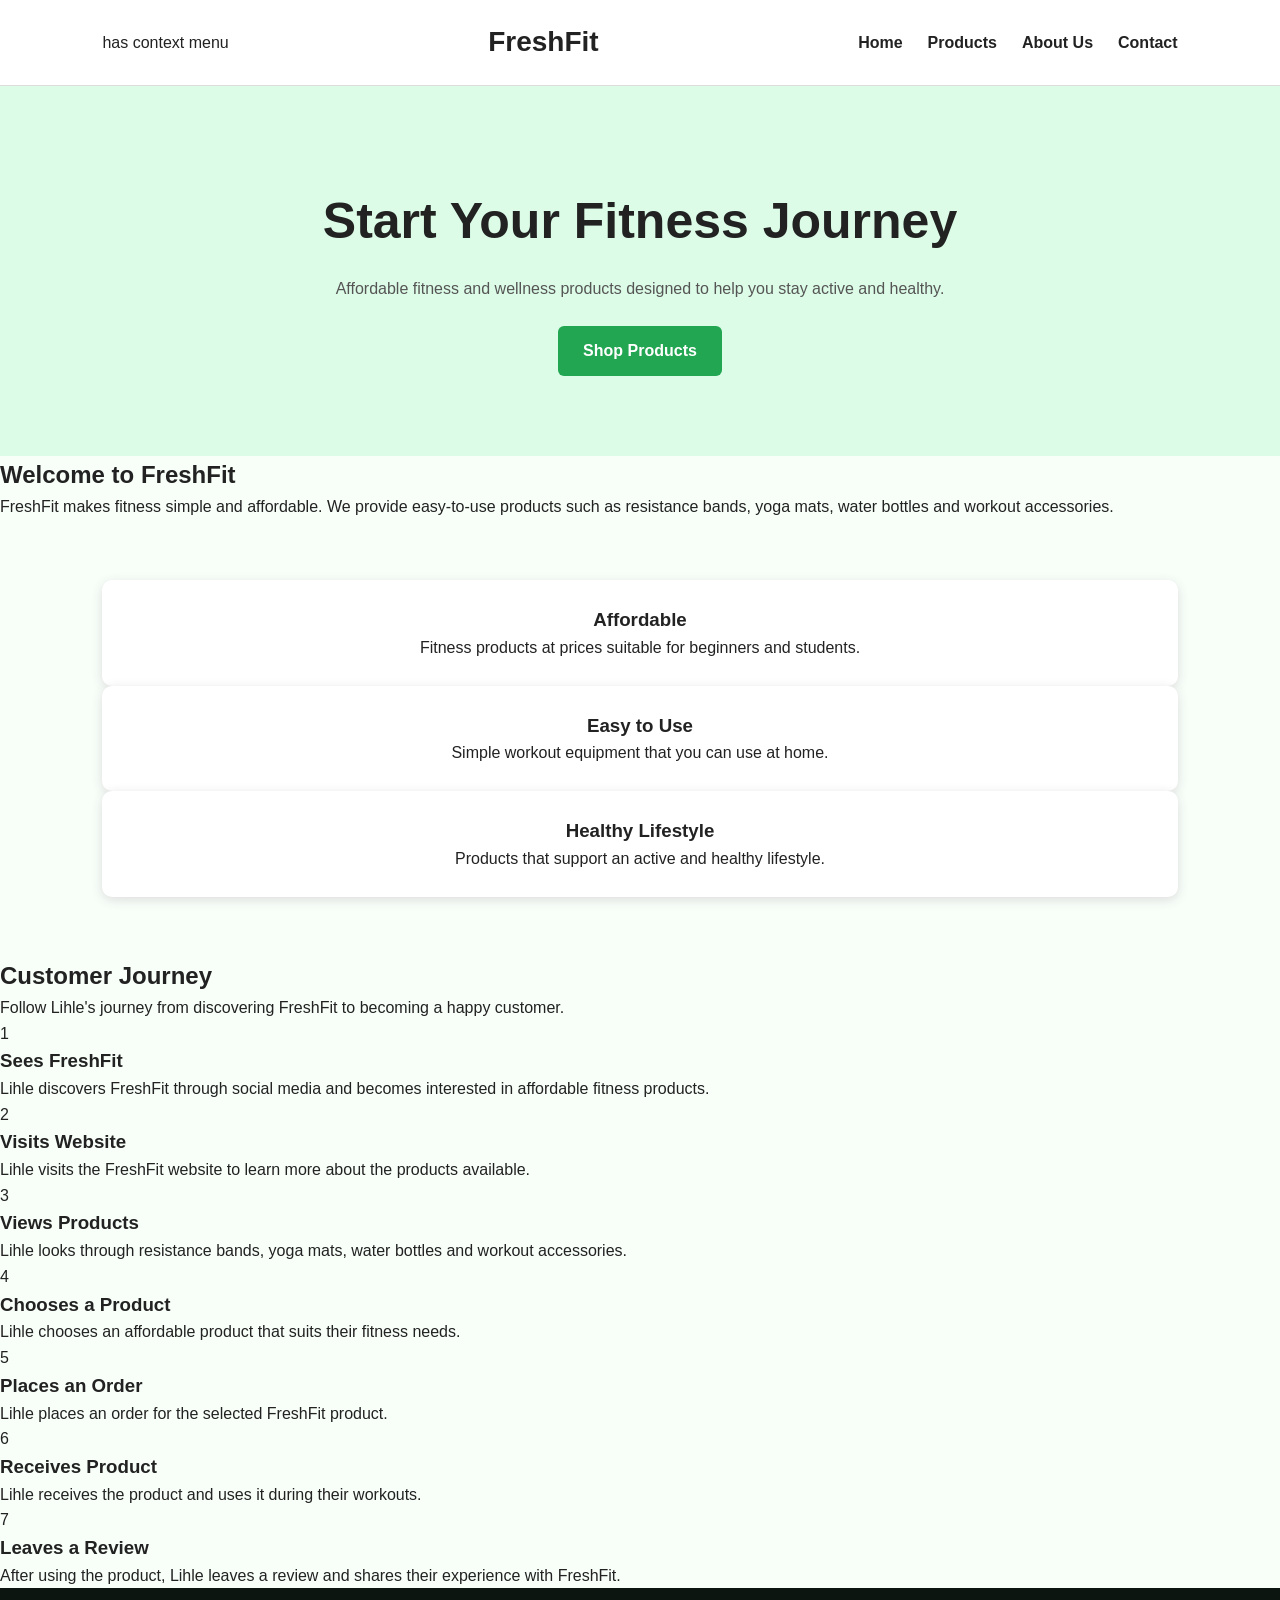
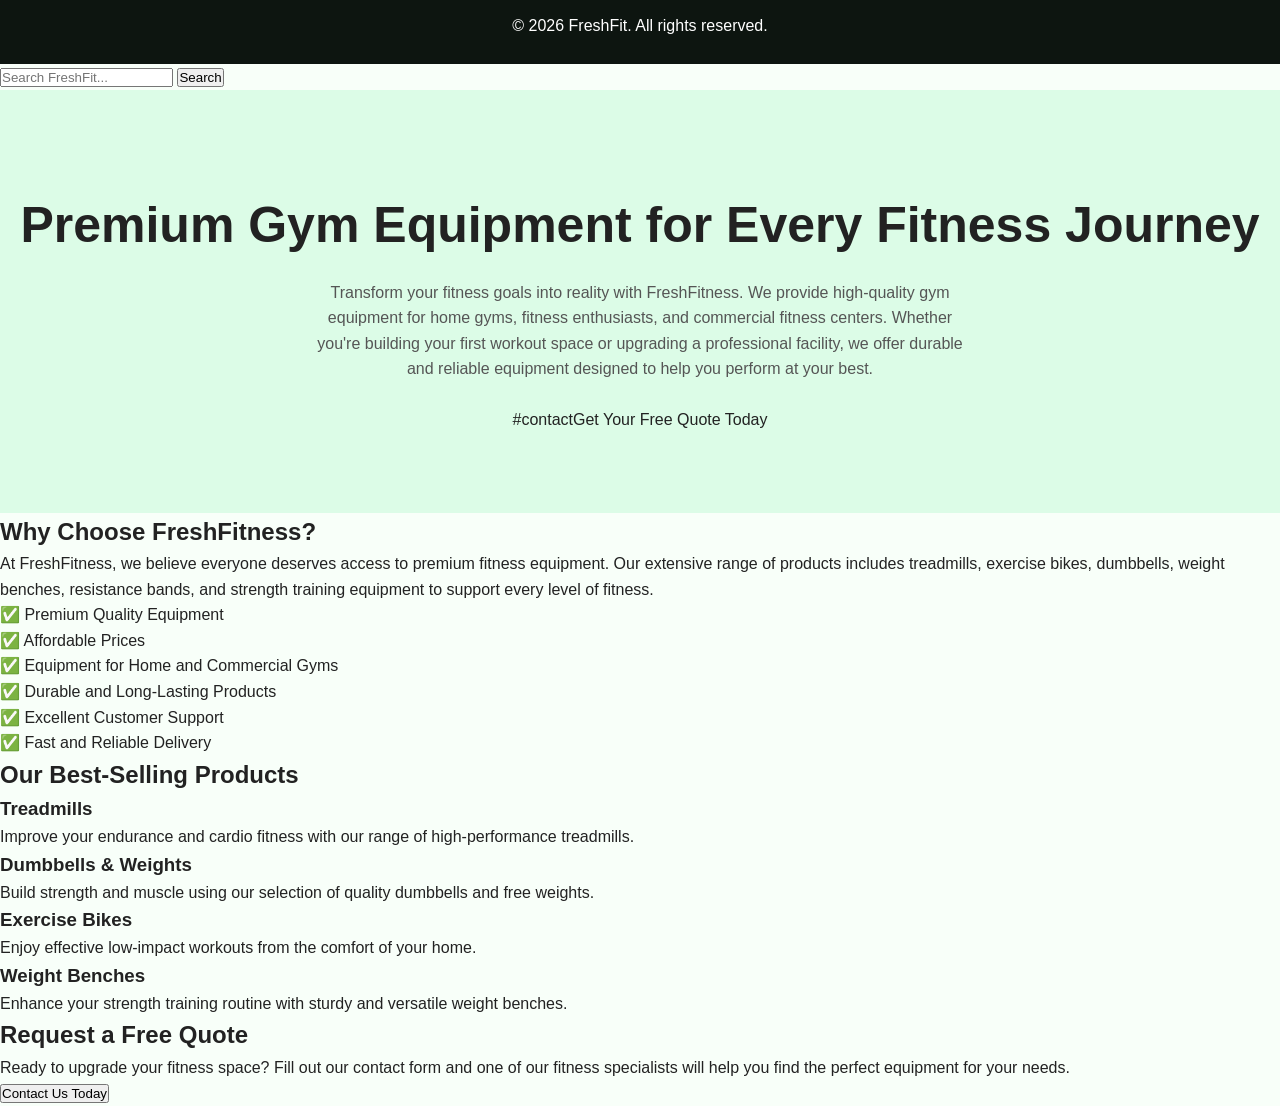
<file: index.html>
<!DOCTYPE html>
<html lang="en">
<head>
    <meta charset="UTF-8">
    <meta name="viewport" content="width=device-width, initial-scale=1.0">
    <title>FreshFit | Start Your Fitness Journey</title>
    <link rel="stylesheet" href="style.css">
</head>

<body>

<header>
    <nav class="navbar"> 
</section>
has context menu
        <div class="logo">FreshFit</div>

        <ul class="nav-links">
            <li><a href="index.html">Home</a></li>
            <li><a href="products.html">Products</a></li>
            <li><a href="about.html">About Us</a></li>
            <li><a href="contact.html">Contact</a></li>
        </ul>
    </nav>
</header>

<main>

    <section class="hero">
        <div class="hero-content">
            <h1>Start Your Fitness Journey</h1>

            <p>
                Affordable fitness and wellness products
                designed to help you stay active and healthy.
            </p>

            <a href="products.html" class="btn">Shop Products</a>
        </div>
    </section>

    <section class="intro">
        <h2>Welcome to FreshFit</h2>

        <p>
            FreshFit makes fitness simple and affordable.
            We provide easy-to-use products such as resistance
            bands, yoga mats, water bottles and workout accessories.
        </p>
    </section>

    <section class="features">
        <div class="feature-card">
            <h3>Affordable</h3>
            <p>Fitness products at prices suitable for beginners and students.</p>
        </div>

        <div class="feature-card">
            <h3>Easy to Use</h3>
            <p>Simple workout equipment that you can use at home.</p>
        </div>

        <div class="feature-card">
            <h3>Healthy Lifestyle</h3>
            <p>Products that support an active and healthy lifestyle.</p>
        </div>
    </section>

</main>
<!-- Customer Journey Section -->

<section class="customer-journey">

    <h2>Customer Journey</h2>

    <p class="journey-intro">
        Follow Lihle's journey from discovering FreshFit
        to becoming a happy customer.
    </p>

    <div class="journey-container">

        <div class="journey-step">
            <div class="step-number">1</div>
            <h3>Sees FreshFit</h3>
            <p>
                Lihle discovers FreshFit through social media
                and becomes interested in affordable fitness products.
            </p>
        </div>

        <div class="journey-step">
            <div class="step-number">2</div>
            <h3>Visits Website</h3>
            <p>
                Lihle visits the FreshFit website to learn more
                about the products available.
            </p>
        </div>

        <div class="journey-step">
            <div class="step-number">3</div>
            <h3>Views Products</h3>
            <p>
                Lihle looks through resistance bands, yoga mats,
                water bottles and workout accessories.
            </p>
        </div>

        <div class="journey-step">
            <div class="step-number">4</div>
            <h3>Chooses a Product</h3>
            <p>
                Lihle chooses an affordable product that suits
                their fitness needs.
            </p>
        </div>

        <div class="journey-step">
            <div class="step-number">5</div>
            <h3>Places an Order</h3>
            <p>
                Lihle places an order for the selected FreshFit product.
            </p>
        </div>

        <div class="journey-step">
            <div class="step-number">6</div>
            <h3>Receives Product</h3>
            <p>
                Lihle receives the product and uses it during
                their workouts.
            </p>
        </div>

        <div class="journey-step">
            <div class="step-number">7</div>
            <h3>Leaves a Review</h3>
            <p>
                After using the product, Lihle leaves a review
                and shares their experience with FreshFit.
            </p>
        </div>

    </div>

</section>

<footer>
    <p>&copy; 2026 FreshFit. All rights reserved.</p>
</footer>
<div class="search-bar">
    <input type="search" id="searchInput" placeholder="Search FreshFit...">
    <button type="button" onclick="searchWebsite()">Search</button>
</div>
</body>
<script>
function searchWebsite() {
    const searchText = document.getElementById("searchInput").value.trim();

    if (searchText === "") {
        alert("Please enter something to search for.");
        return;
    }

    const found = window.find(searchText);

    if (!found) {
        alert("No results found for: " + searchText);
    }
}
</script>
<!-- Hero / Landing Page Section -->

<section id="home" class="hero">

    <div class="hero-content">

        <h1>Premium Gym Equipment for Every Fitness Journey</h1>


        <p>

            Transform your fitness goals into reality with FreshFitness. We provide

            high-quality gym equipment for home gyms, fitness enthusiasts, and

            commercial fitness centers. Whether you're building your first workout

            space or upgrading a professional facility, we offer durable and reliable

            equipment designed to help you perform at your best.

        </p>


        #contactGet Your Free Quote Today</a>

    </div>

</section>


<!-- Why Choose Us Section -->

<section id="about">

    <h2>Why Choose FreshFitness?</h2>


    <p>

        At FreshFitness, we believe everyone deserves access to premium fitness

        equipment. Our extensive range of products includes treadmills,

        exercise bikes, dumbbells, weight benches, resistance bands, and

        strength training equipment to support every level of fitness.

    </p>


    <ul>

        <li>✅ Premium Quality Equipment</li>

        <li>✅ Affordable Prices</li>

        <li>✅ Equipment for Home and Commercial Gyms</li>

        <li>✅ Durable and Long-Lasting Products</li>

        <li>✅ Excellent Customer Support</li>

        <li>✅ Fast and Reliable Delivery</li>

    </ul>

</section>


<!-- Products Section -->

<section id="products">

    <h2>Our Best-Selling Products</h2>


    <div>

        <h3>Treadmills</h3>

        <p>Improve your endurance and cardio fitness with our range of high-performance treadmills.</p>

    </div>


    <div>

        <h3>Dumbbells & Weights</h3>

        <p>Build strength and muscle using our selection of quality dumbbells and free weights.</p>

    </div>


    <div>

        <h3>Exercise Bikes</h3>

        <p>Enjoy effective low-impact workouts from the comfort of your home.</p>

    </div>


    <div>

        <h3>Weight Benches</h3>

        <p>Enhance your strength training routine with sturdy and versatile weight benches.</p>

    </div>

</section>


<!-- Call to Action -->

<section id="contact">

    <h2>Request a Free Quote</h2>


    <p>

        Ready to upgrade your fitness space? Fill out our contact form and one of

        our fitness specialists will help you find the perfect equipment for your needs.

    </p>


    <button>Contact Us Today</button>

</section>
</file>
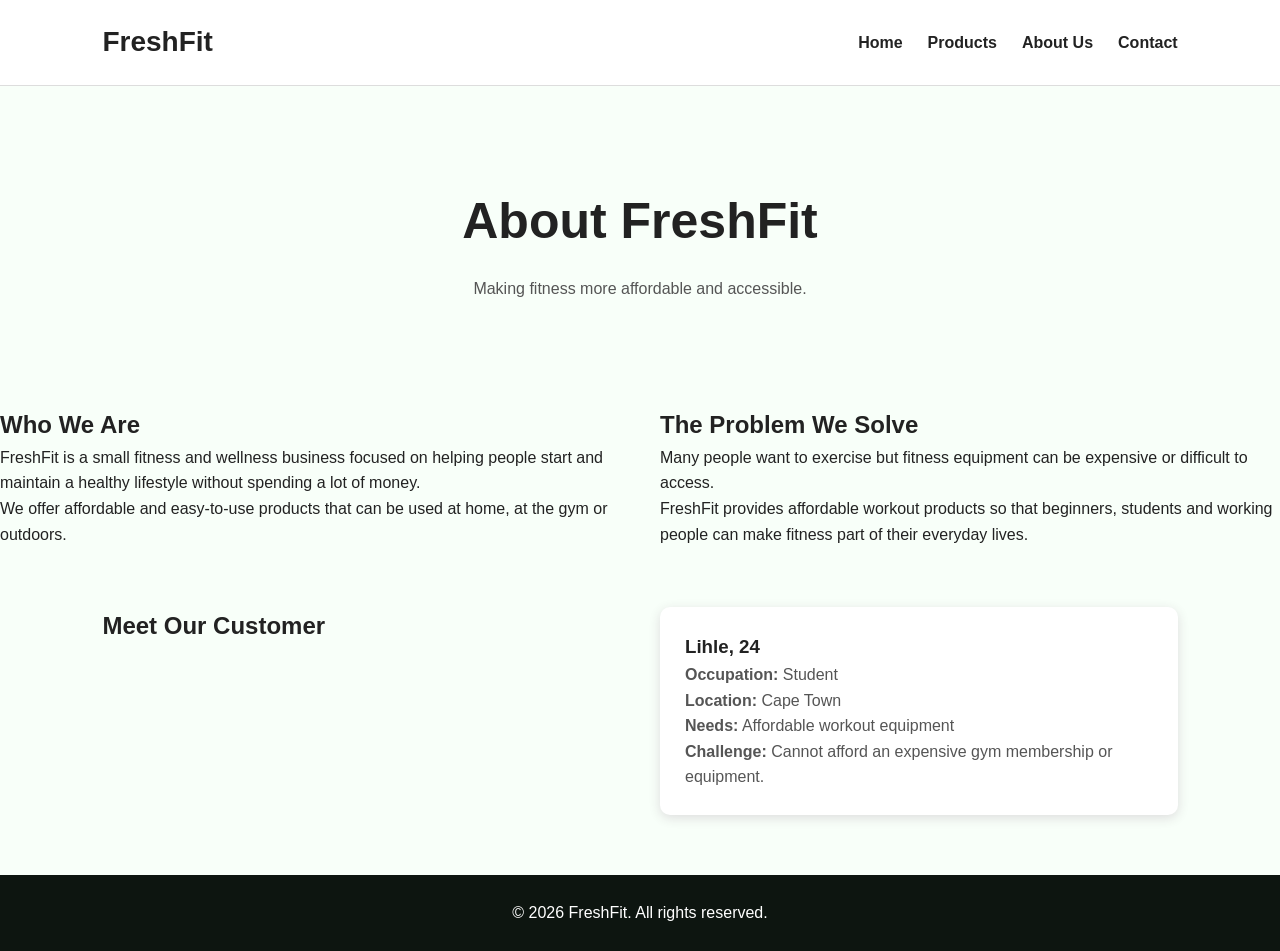
<file: about.html>
<!DOCTYPE html>
<html lang="en">
<head>
    <meta charset="UTF-8">
    <meta name="viewport" content="width=device-width, initial-scale=1.0">
    <title>FreshFit | About Us</title>
    <link rel="stylesheet" href="style.css">
</head>

<body>

<header>
    <nav class="navbar">
        <div class="logo">FreshFit</div>

        <ul class="nav-links">
            <li><a href="index.html">Home</a></li>
            <li><a href="products.html">Products</a></li>
            <li><a href="about.html">About Us</a></li>
            <li><a href="contact.html">Contact</a></li>
        </ul>
    </nav>
</header>

<main>

    <section class="page-header">
        <h1>About FreshFit</h1>
        <p>Making fitness more affordable and accessible.</p>
    </section>

    <section class="about-content">

        <div>
            <h2>Who We Are</h2>

            <p>
                FreshFit is a small fitness and wellness business
                focused on helping people start and maintain a healthy
                lifestyle without spending a lot of money.
            </p>

            <p>
                We offer affordable and easy-to-use products that can
                be used at home, at the gym or outdoors.
            </p>
        </div>

        <div>
            <h2>The Problem We Solve</h2>

            <p>
                Many people want to exercise but fitness equipment
                can be expensive or difficult to access.
            </p>

            <p>
                FreshFit provides affordable workout products so that
                beginners, students and working people can make fitness
                part of their everyday lives.
            </p>
        </div>

    </section>

    <section class="persona">
        <h2>Meet Our Customer</h2>

        <div class="persona-card">
            <h3>Lihle, 24</h3>

            <p><strong>Occupation:</strong> Student</p>
            <p><strong>Location:</strong> Cape Town</p>
            <p><strong>Needs:</strong> Affordable workout equipment</p>
            <p>
                <strong>Challenge:</strong>
                Cannot afford an expensive gym membership or equipment.
            </p>
        </div>
    </section>

</main>

<footer>
    <p>&copy; 2026 FreshFit. All rights reserved.</p>
</footer>

</body>
</html>
</file>
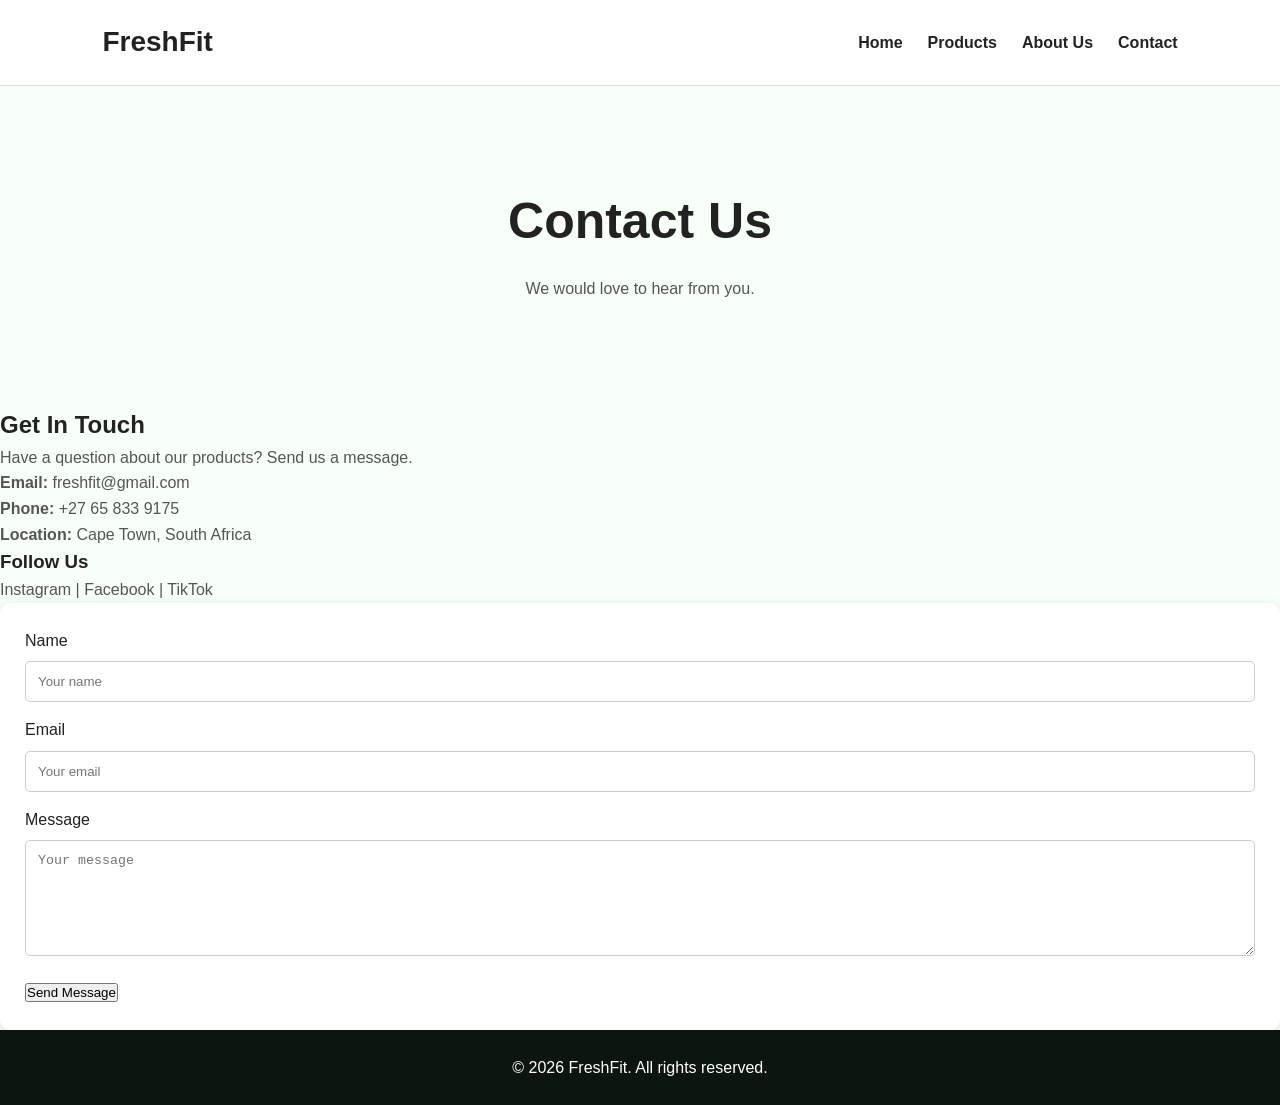
<file: contact.html>
<!DOCTYPE html>
<html lang="en">
<head>
    <meta charset="UTF-8">
    <meta name="viewport" content="width=device-width, initial-scale=1.0">
    <title>FreshFit | Contact Us</title>
    <link rel="stylesheet" href="style.css">
</head>

<body>

<header>
    <nav class="navbar">
        <div class="logo">FreshFit</div>

        <ul class="nav-links">
            <li><a href="index.html">Home</a></li>
            <li><a href="products.html">Products</a></li>
            <li><a href="about.html">About Us</a></li>
            <li><a href="contact.html">Contact</a></li>
        </ul>
    </nav>
</header>

<main>

    <section class="page-header">
        <h1>Contact Us</h1>
        <p>We would love to hear from you.</p>
    </section>

    <section class="contact-container">

        <div class="contact-info">

            <h2>Get In Touch</h2>

            <p>
                Have a question about our products?
                Send us a message.
            </p>

            <p><strong>Email:</strong> freshfit@gmail.com</p>
            <p><strong>Phone:</strong> +27 65 833 9175</p>
            <p><strong>Location:</strong> Cape Town, South Africa</p>

            <h3>Follow Us</h3>

            <p>
                Instagram | Facebook | TikTok
            </p>

        </div>

        <form class="contact-form">

            <label for="name">Name</label>
            <input type="text" id="name" name="name"
                   placeholder="Your name" required>

            <label for="email">Email</label>
            <input type="email" id="email" name="email"
                   placeholder="Your email" required>

            <label for="message">Message</label>
            <textarea id="message" name="message"
                      placeholder="Your message" rows="6"
                      required></textarea>

            <button type="submit">Send Message</button>

        </form>

    </section>

</main>

<footer>
    <p>&copy; 2026 FreshFit. All rights reserved.</p>
</footer>

</body>
</html>
</file>
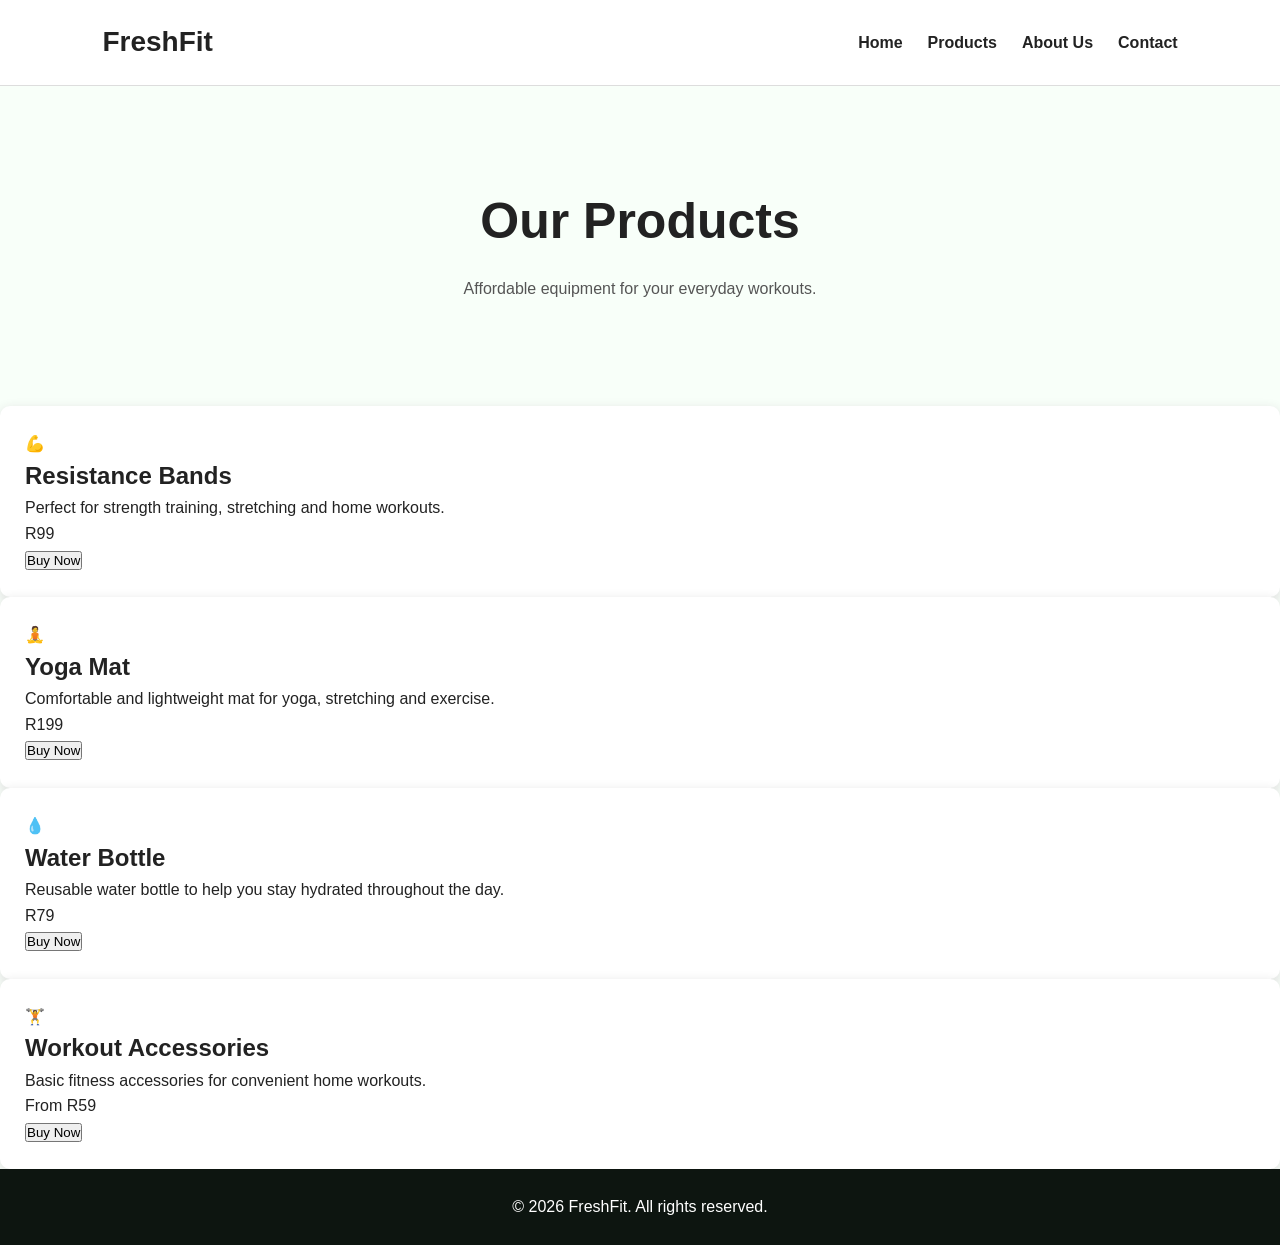
<file: products.html>
<!DOCTYPE html>
<html lang="en">
<head>
    <meta charset="UTF-8">
    <meta name="viewport" content="width=device-width, initial-scale=1.0">
    <title>FreshFit | Products</title>
    <link rel="stylesheet" href="style.css">
</head>

<body>

<header>
    <nav class="navbar">
        <div class="logo">FreshFit</div>

        <ul class="nav-links">
            <li><a href="index.html">Home</a></li>
            <li><a href="products.html">Products</a></li>
            <li><a href="about.html">About Us</a></li>
            <li><a href="contact.html">Contact</a></li>
        </ul>
    </nav>
</header>

<main>

    <section class="page-header">
        <h1>Our Products</h1>
        <p>Affordable equipment for your everyday workouts.</p>
    </section>

    <section class="products">

        <div class="product-card">
            <div class="product-icon">💪</div>
            <h2>Resistance Bands</h2>
            <p>
                Perfect for strength training, stretching and
                home workouts.
            </p>
            <p class="price">R99</p>
            <button>Buy Now</button>
        </div>

        <div class="product-card">
            <div class="product-icon">🧘</div>
            <h2>Yoga Mat</h2>
            <p>
                Comfortable and lightweight mat for yoga,
                stretching and exercise.
            </p>
            <p class="price">R199</p>
            <button>Buy Now</button>
        </div>

        <div class="product-card">
            <div class="product-icon">💧</div>
            <h2>Water Bottle</h2>
            <p>
                Reusable water bottle to help you stay hydrated
                throughout the day.
            </p>
            <p class="price">R79</p>
            <button>Buy Now</button>
        </div>

        <div class="product-card">
            <div class="product-icon">🏋️</div>
            <h2>Workout Accessories</h2>
            <p>
                Basic fitness accessories for convenient
                home workouts.
            </p>
            <p class="price">From R59</p>
            <button>Buy Now</button>
        </div>

    </section>

</main>

<footer>
    <p>&copy; 2026 FreshFit. All rights reserved.</p>
</footer>

</body>
</html>
</file>
<file: style.css>
* {
  margin: 0;
  padding: 0;
  box-sizing: border-box;
  }

body {
font-family: Arial, sans-serif;
color: #222;
background: #f8fff9;
line-height: 1.6;
}

header {
background: #fff;
padding: 20px 8%;
border-bottom: 1px solid #ddd;
}

.navbar {
display: flex;
justify-content: space-between;
align-items: center;
}

.logo {
font-size: 28px;
font-weight: bold;
text-decoration: none;
color: #222;
}

.logo span,
a:hover {
color: #22a652;
}

.nav-links {
display: flex;
gap: 25px;
list-style: none;
}

.nav-links a {
text-decoration: none;
color: #222;
font-weight: bold;
}

.nav-links .active {
color: #22a652;
}

/* General */

.hero,
.page-header {
text-align: center;
padding: 80px 20px;
}

.hero {
background: #dcfce7;
}

.hero h1,
.page-header h1 {
font-size: 50px;
margin: 15px 0;
}

.hero h1 span {
color: #22a652;
}

.hero p,
.page-header p {
max-width: 650px;
margin: 0 auto 25px;
color: #555;
}

.btn {
display: inline-block;
background: #22a652;
color: white;
padding: 12px 25px;
border-radius: 6px;
text-decoration: none;
border: none;
cursor: pointer;
font-weight: bold;
}

.btn:hover {
background: #16803d;
color: white;
}

/* Cards */

.features,
.products-section,
.about-section,
.values,
.persona,
.contact-section {
padding: 60px 8%;
}

.features h2,
.values h2 {
text-align: center;
margin-bottom: 30px;
}

.feature-grid,
.product-grid,
.values-grid {
display: grid;
grid-template-columns: repeat(2, 1fr);
gap: 25px;
}

.feature-card,
.product-card,
.value-card,
.about-highlight,
.persona-card,
.contact-form {
background: white;
padding: 25px;
border-radius: 10px;
box-shadow: 0 3px 12px #ddd;
}

.feature-card {
text-align: center;
}

.feature-icon,
.product-image,
.persona-icon {
font-size: 50px;
text-align: center;
margin-bottom: 15px;
}

/* Products */

.product-image {
background: #dcfce7;
padding: 30px;
}

.product-info p,
.about-text p,
.persona p,
.contact-info p {
color: #555;
}

.product-bottom {
display: flex;
justify-content: space-between;
align-items: center;
margin-top: 20px;
}

.product-bottom button {
background: #22a652;
color: white;
border: none;
padding: 10px 15px;
border-radius: 5px;
}

/* About & Contact */

.about-content,
.contact-section,
.persona {
display: grid;
grid-template-columns: 1fr 1fr;
gap: 40px;
}

.contact-item {
margin: 20px 0;
}

.contact-form input,
.contact-form textarea {
width: 100%;
padding: 12px;
margin: 8px 0 15px;
border: 1px solid #ccc;
border-radius: 5px;
}

.contact-form textarea {
resize: vertical;
}

/* CTA & Footer */

.cta {
background: #17201b;
color: white;
text-align: center;
padding: 60px 20px;
}

.cta p {
margin: 15px;
}

footer {
background: #0d1510;
color: white;
text-align: center;
padding: 25px;
}

/* Mobile */

@media (max-width: 700px) {
.navbar,
.nav-links {
flex-direction: column;
gap: 15px;
}

```
.feature-grid,
.product-grid,
.values-grid,
.about-content,
.contact-section,
.persona {
    grid-template-columns: 1fr;
}

.hero h1,
.page-header h1 {
    font-size: 38px;
}
```
.search-bar {
    display: flex;
    align-items: center;
    margin-left: 20px;
}

.search-bar input {
    width: 220px;
    padding: 10px;
    border: 1px solid #ccc;
    border-radius: 20px 0 0 20px;
    outline: none;
}

.search-bar button {
    padding: 10px 15px;
    border: none;
    background-color: #28a745;
    color: white;
    border-radius: 0 20px 20px 0;
    cursor: pointer;
}

.search-bar button:hover {
    background-color: #218838;
}


    background-color: #0056b3;
}
</file>
